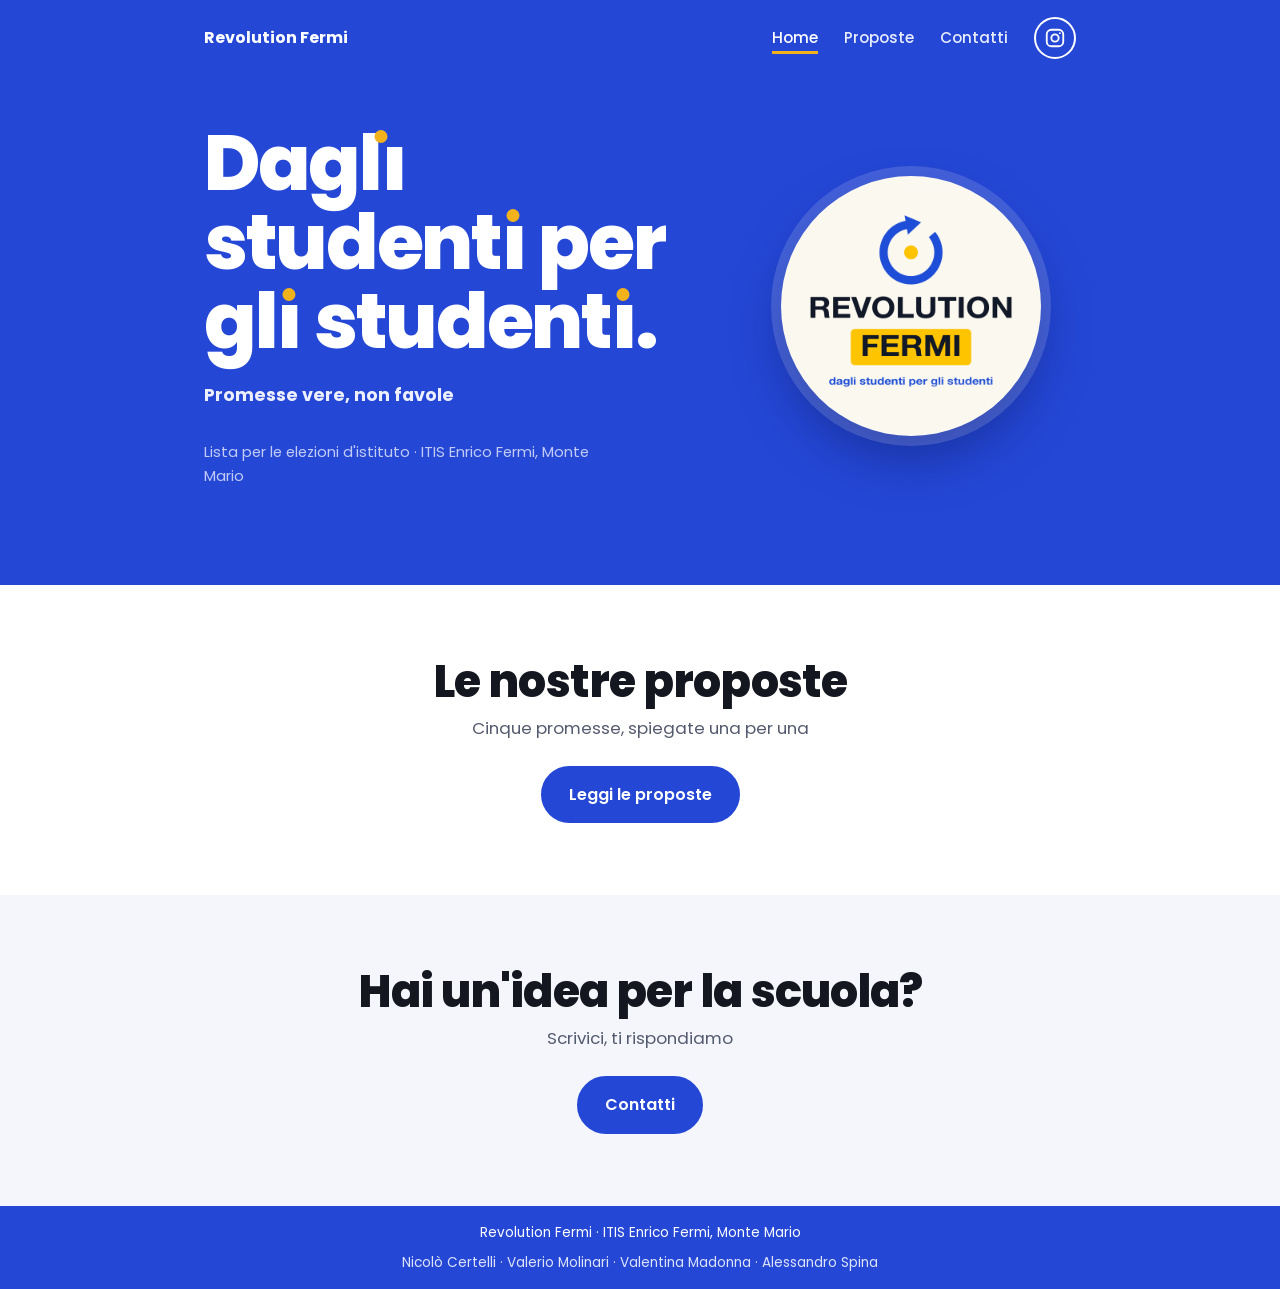
<file: index.html>
<!DOCTYPE html>
<html lang="it">
<head>
<meta charset="utf-8">
<meta name="viewport" content="width=device-width, initial-scale=1, viewport-fit=cover">
<title>RevolutionFermi – Lista studentesca ITIS Enrico Fermi, Monte Mario</title>
<meta name="theme-color" content="#2447d6">
<link rel="icon" type="image/png" href="logoicon.png">
<link href="https://fonts.googleapis.com/css2?family=Poppins:wght@400;500;600;700;800&display=swap" rel="stylesheet">
<link rel="stylesheet" href="style.css">
</head>
<body>
<div class="top">
  <header class="wrap bar">
    <a class="brand" href="index.html"><span>Revolution Fermi</span></a>
    <nav>
      <a href="index.html" aria-current="page">Home</a>
      <a href="proposte.html">Proposte</a>
      <a href="contatti.html">Contatti</a>
      <a class="ig" href="https://www.instagram.com/revolution_fermi/" target="_blank" rel="noopener" aria-label="Instagram di Revolution Fermi"><svg viewBox="0 0 24 24" width="22" height="22" fill="none" stroke="currentColor" stroke-width="2" stroke-linecap="round" stroke-linejoin="round" aria-hidden="true"><rect x="3" y="3" width="18" height="18" rx="5"/><circle cx="12" cy="12" r="4"/><circle cx="17.3" cy="6.7" r="1" fill="currentColor" stroke="none"/></svg></a>
    </nav>
  </header>
  <div class="wrap hero">
    <div>
      <h1 class="dot">Dagli studenti per gli studenti.</h1>
      <p class="lead">Promesse vere, non favole</p>
      <p class="school">Lista per le elezioni d'istituto · ITIS Enrico Fermi, Monte Mario</p>
    </div>
    <img class="pic" src="logo.png" alt="Logo Revolution Fermi">
  </div>
</div>

<main>
  <section class="sec cta">
    <div class="wrap">
      <h2 class="dot">Le nostre proposte</h2>
      <p>Cinque promesse, spiegate una per una</p>
      <a class="btn" href="proposte.html">Leggi le proposte</a>
    </div>
  </section>

  <section class="sec cta tint">
    <div class="wrap">
      <h2>Hai un'idea per la scuola?</h2>
      <p>Scrivici, ti rispondiamo</p>
      <a class="btn" href="contatti.html">Contatti</a>
    </div>
  </section>
</main>

<footer>
  <div class="wrap">
    <div class="b2"><span>Revolution Fermi · ITIS Enrico Fermi, Monte Mario</span></div>
    <p class="names">Nicolò Certelli · Valerio Molinari · Valentina Madonna · Alessandro Spina</p>
  </div>
</footer>
<script src="script.js"></script>
</body>
</html>
</file>
<file: style.css>
/* stili */
:root{--blue:#2447d6;--deep:#1b37a8;--yellow:#f2b21c;--ink:#14171f;--muted:#555b6e;--line:#e3e6ef;--tint:#f4f6fc;
box-sizing:border-box;padding-top:env(safe-area-inset-top,0px);padding-bottom:env(safe-area-inset-bottom,0px)}
html{scroll-behavior:smooth;scroll-padding-top:84px;background:var(--blue)}
*{box-sizing:border-box}
body{margin:0;background:#fff;color:var(--ink);font-family:'Poppins',system-ui,sans-serif;line-height:1.6;-webkit-font-smoothing:antialiased}
a{color:inherit}
:focus-visible{outline:3px solid var(--yellow);outline-offset:3px}
h1,h2,h3{text-wrap:balance}
.wrap{max-width:920px;margin:0 auto;padding:0 24px}

/* sfondo blu inizio */
.top{background:var(--blue);color:#fff}
.bar{display:flex;align-items:center;justify-content:space-between;height:76px}
.brand{display:flex;align-items:center;gap:12px;font-weight:700;text-decoration:none}
.brand img{width:42px;height:42px;border-radius:50%}
.bar nav{display:flex;align-items:center;gap:26px}
.bar nav a:not(.ig){text-decoration:none;font-weight:500;font-size:.95rem;opacity:.9}
.bar nav a:not(.ig):hover{opacity:1;text-decoration:underline;text-underline-offset:6px}
.ig{display:inline-flex;align-items:center;justify-content:center;width:42px;height:42px;border-radius:50%;border:2px solid #fff;color:#fff;transition:background .2s,color .2s}
.ig:hover{background:#fff;color:var(--blue)}
.hero{display:grid;grid-template-columns:1.5fr 1fr;gap:48px;align-items:center;padding-top:48px;padding-bottom:96px}
.hero h1{font-size:clamp(2.6rem,9vw,4.8rem);line-height:1.03;font-weight:800;margin:0 0 20px;letter-spacing:-.03em}
.lead{font-size:1.5rem;font-weight:700;color:var(--yellow);margin:0 0 12px}
.hero p{font-size:1.1rem;margin:0 0 32px;color:rgba(255,255,255,.92);max-width:29em}
.hero p.school{font-size:.92rem;margin:12px 0 0;color:rgba(255,255,255,.72)}
.hero .pic{justify-self:center;width:100%;max-width:260px;border-radius:50%;box-shadow:0 0 0 10px rgba(255,255,255,.14),0 24px 50px rgba(8,18,70,.35)}

/* bottoni */
.btn{display:inline-flex;align-items:center;gap:10px;font-weight:600;padding:14px 26px;border-radius:999px;text-decoration:none;border:2px solid var(--blue);background:var(--blue);color:#fff;transition:background .2s,color .2s,border-color .2s}
.btn:hover{background:var(--deep);border-color:var(--deep)}
.top .btn{background:var(--yellow);border-color:var(--yellow);color:var(--ink)}
.top .btn:hover{background:#fff;border-color:#fff}

/* parte promesse */
#promesse{padding:88px 0}
.head{max-width:34em;margin-bottom:36px}
h2{font-size:clamp(1.9rem,6vw,2.8rem);line-height:1.12;margin:0 0 10px;font-weight:800;letter-spacing:-.02em}
.sub{color:var(--muted);margin:0;font-size:1.05rem}
ol{list-style:none;margin:0;padding:0;display:grid;gap:14px}
li{display:flex;gap:22px;align-items:center;padding:24px 26px;background:#fff;border:1.5px solid var(--line);border-radius:16px;transition:border-color .2s,box-shadow .2s}
li:hover{border-color:var(--blue);box-shadow:0 8px 24px rgba(36,71,214,.1)}
.n{flex:none;width:48px;height:48px;border-radius:50%;background:var(--yellow);font-weight:800;font-size:1.2rem;display:grid;place-items:center}
li h3{margin:0 0 3px;font-size:clamp(1.1rem,3.5vw,1.4rem);line-height:1.25}
li p{margin:0;color:var(--muted);font-size:1.02rem}

/* contatti */
.vote{background:var(--tint);padding:88px 0;text-align:center}
.vote h2{max-width:15em;margin:0 auto 12px}
.vote p{margin:0 0 28px;color:var(--muted);font-size:1.05rem}

/* footer */
footer{background:var(--blue);color:#fff;font-size:.85rem}
footer .wrap{display:flex;flex-wrap:wrap;gap:8px 16px;align-items:center;justify-content:center;padding-top:16px;padding-bottom:calc(16px + env(safe-area-inset-bottom,0px));text-align:center}
footer img{width:26px;height:26px;border-radius:50%}
footer .b2{display:flex;gap:10px;align-items:center}

@media (max-width:700px){
.hero{grid-template-columns:1fr;gap:28px;padding-top:24px;padding-bottom:64px}
.hero .pic{max-width:150px;order:-1;justify-self:start}
.bar nav a:not(.ig){display:none}
.brand span{font-size:.95rem}
#promesse,.vote{padding:60px 0}
li{padding:18px;gap:16px}
.n{width:42px;height:42px}}
@media (prefers-reduced-motion:reduce){*{transition:none!important;scroll-behavior:auto!important}}

/* ---- nuove parti: menu, parole chiave, proposte ---- */
.sec{padding:72px 0}
.bar nav a[aria-current]{opacity:1;text-decoration:underline;text-decoration-color:var(--yellow);text-decoration-thickness:3px;text-underline-offset:8px}
.page-hero{padding-top:24px;padding-bottom:64px}
.page-hero h1{font-size:clamp(2.2rem,7vw,3.8rem);line-height:1.05;font-weight:800;margin:0 0 14px;letter-spacing:-.03em}
.page-hero p{font-size:1.1rem;margin:0;max-width:30em;color:rgba(255,255,255,.92)}
.acc{display:grid;gap:14px}
.acc details{background:#fff;border:1.5px solid var(--line);border-radius:16px;transition:border-color .2s,box-shadow .2s}
.acc details[open],.acc details:hover{border-color:var(--blue)}
.acc details[open]{box-shadow:0 8px 24px rgba(36,71,214,.1)}
.acc summary{display:flex;gap:22px;align-items:center;padding:22px 26px;cursor:pointer;list-style:none}
.acc summary::-webkit-details-marker{display:none}
.acc .t{flex:1}
.acc .t b{display:block;font-size:clamp(1.1rem,3.5vw,1.4rem);line-height:1.25}
.acc .t small{display:block;margin-top:3px;color:var(--muted);font-size:1.02rem}
.chev{flex:none;width:12px;height:12px;border-right:3px solid var(--blue);border-bottom:3px solid var(--blue);transform:rotate(45deg);transition:transform .2s}
details[open] .chev{transform:rotate(-135deg)}
.acc .body{padding:0 26px 26px 96px;color:var(--ink)}
.acc .body p{margin:0 0 14px;color:var(--muted);font-size:1.05rem}
.acc .body ul{margin:0;padding-left:20px}
.acc .body li{display:list-item;padding:3px 0;border:0;background:none;border-radius:0;font-weight:500}
.acc .body li:hover{box-shadow:none}
.acc .body li::marker{color:var(--yellow)}
.back{display:flex;flex-wrap:wrap;gap:16px;margin:40px 0 0}
.back .btn{margin:0}
@media (max-width:700px){
html{scroll-padding-top:120px}
.sec{padding:52px 0}
.bar{height:auto;flex-wrap:wrap;gap:6px;padding-top:14px;padding-bottom:8px}
.bar nav{width:100%;gap:0;justify-content:space-between}
.bar nav a:not(.ig){display:inline;font-size:.86rem}
.ig{width:36px;height:36px}
.ig svg{width:18px;height:18px}
.page-hero{padding-bottom:44px}
.acc summary{padding:16px;gap:14px}
.acc .body{padding:0 18px 20px 18px}
}

/* ---- home, contatti ---- */
.cta{text-align:center}
.cta h2{margin:0 0 8px}
.cta p{margin:0 0 24px;color:var(--muted);font-size:1.05rem}
.tint{background:var(--tint)}
.btn.out{background:#fff;color:var(--blue)}
.btn.out:hover{background:var(--blue);border-color:var(--blue);color:#fff}
.cards{display:grid;grid-template-columns:repeat(auto-fit,minmax(280px,1fr));gap:18px}
.card{border:1.5px solid var(--line);border-radius:16px;padding:28px;background:#fff}
.card h2{font-size:1.5rem;margin:0 0 6px}
.card p{margin:0 0 18px;color:var(--muted)}
.card .val{color:var(--ink);font-weight:700;font-size:1.1rem;word-break:break-all}

/* puntini gialli sulle i (se il puntino è troppo alto o basso, cambia "top") */
.yi{position:relative}
.yi::after{content:"";position:absolute;left:50%;top:.27em;width:.17em;height:.17em;border-radius:50%;background:var(--yellow);transform:translateX(-50%)}

/* nomi nel footer, sotto il resto */
footer .names{width:100%;margin:0;text-align:center;opacity:.85}
/* sottotitolo vuoto delle proposte: non occupa spazio */
.acc .t small:empty{display:none}
</file>
